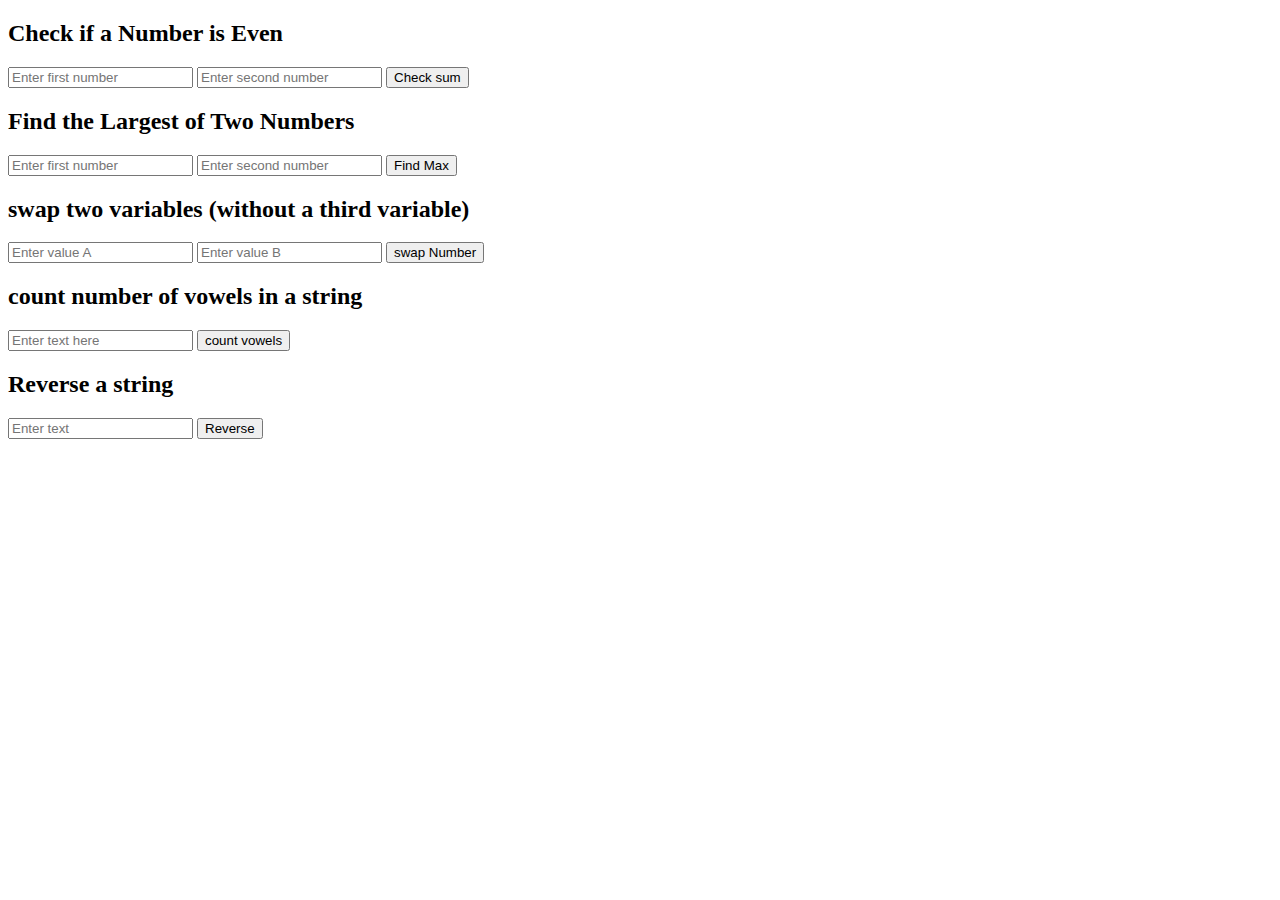
<file: index.html>
<!DOCTYPE html>
<html lang="en">

<head>
  <meta charset="UTF-8">
  <meta name="viewport" content="width=device-width, initial-scale=1.0">
  <title>Check if a number is even or odd</title>
</head>

<body>
  <h2>Check if a Number is Even</h2> <!-- Section: Check if a Number is Even -->
  <!--<input type="text" id="numberInput" placeholder="Enter a number">-->
  <input type="text" id="num1" placeholder="Enter first number">  <!-- Input field to enter the first number -->
  <input type="text" id="num2" placeholder="Enter second number">
  <button id="evenBtn" onclick="checkSum()">Check sum</button> <!-- Button to trigger the checkSum() function on click -->
  <p id="evenResult"></p> <!-- Paragraph to display the result of even/odd check -->

  <h2>Find the Largest of Two Numbers</h2>  <!-- Section: Find the Largest of Two Numbers -->
  <input type="text" id="numA" placeholder="Enter first number"><!-- Input field for first number -->
  <input type="text" id="numB" placeholder="Enter second number"><!-- Input field for second number -->
  <button id="maxBtn" onclick="findMax()">Find Max</button>  <!-- Button to call the findMax() function -->
  <p id="maxResult"></p> <!-- Paragraph to display the maximum result -->

  <h2>swap two variables (without a third variable)</h2>   <!-- Section: Swap two variables without a third variable -->
  <input type="text" id="swapA" placeholder="Enter value A"> <!-- Input for first value -->
  <input type="text" id="swapB" placeholder="Enter value B"> <!-- Input for first value -->
  <button id="swapBtn" onclick="swapNumbers()">swap Number</button>  <!-- Button to call swapNumbers() function -->
  <p id="swapResult"></p> <!-- Paragraph to display swapped result -->

  <h2>count number of vowels in a string</h2>   <!-- Section: Count number of vowels in a string -->
  <input type="text" id="vowelInput" placeholder="Enter text here"> <!-- Input text field for entering the string -->
  <button id="countBtn" onclick="countVowels()">count vowels</button>  <!-- Button to trigger countVowels() function -->
  <p id="vowelResult" ></p> <!-- Paragraph to display the vowel count -->

  <h2>Reverse a string</h2>  <!-- Section: Reverse a string -->
  <input type="text" id="reverseInput" placeholder="Enter text">  <!-- Input field to enter the text to reverse -->
  <button id="reverBtn" onclick="Reverse()">Reverse</button>     <!-- Button to call Reverse() function -->
  <p id="reverseResult"></p> <!-- Paragraph to show the reversed string -->

  <script src="solutions.js"></script> <!-- Link to the JavaScript file 'solutions.js' that contains all function definitions -->

</body>

</html>
</file>
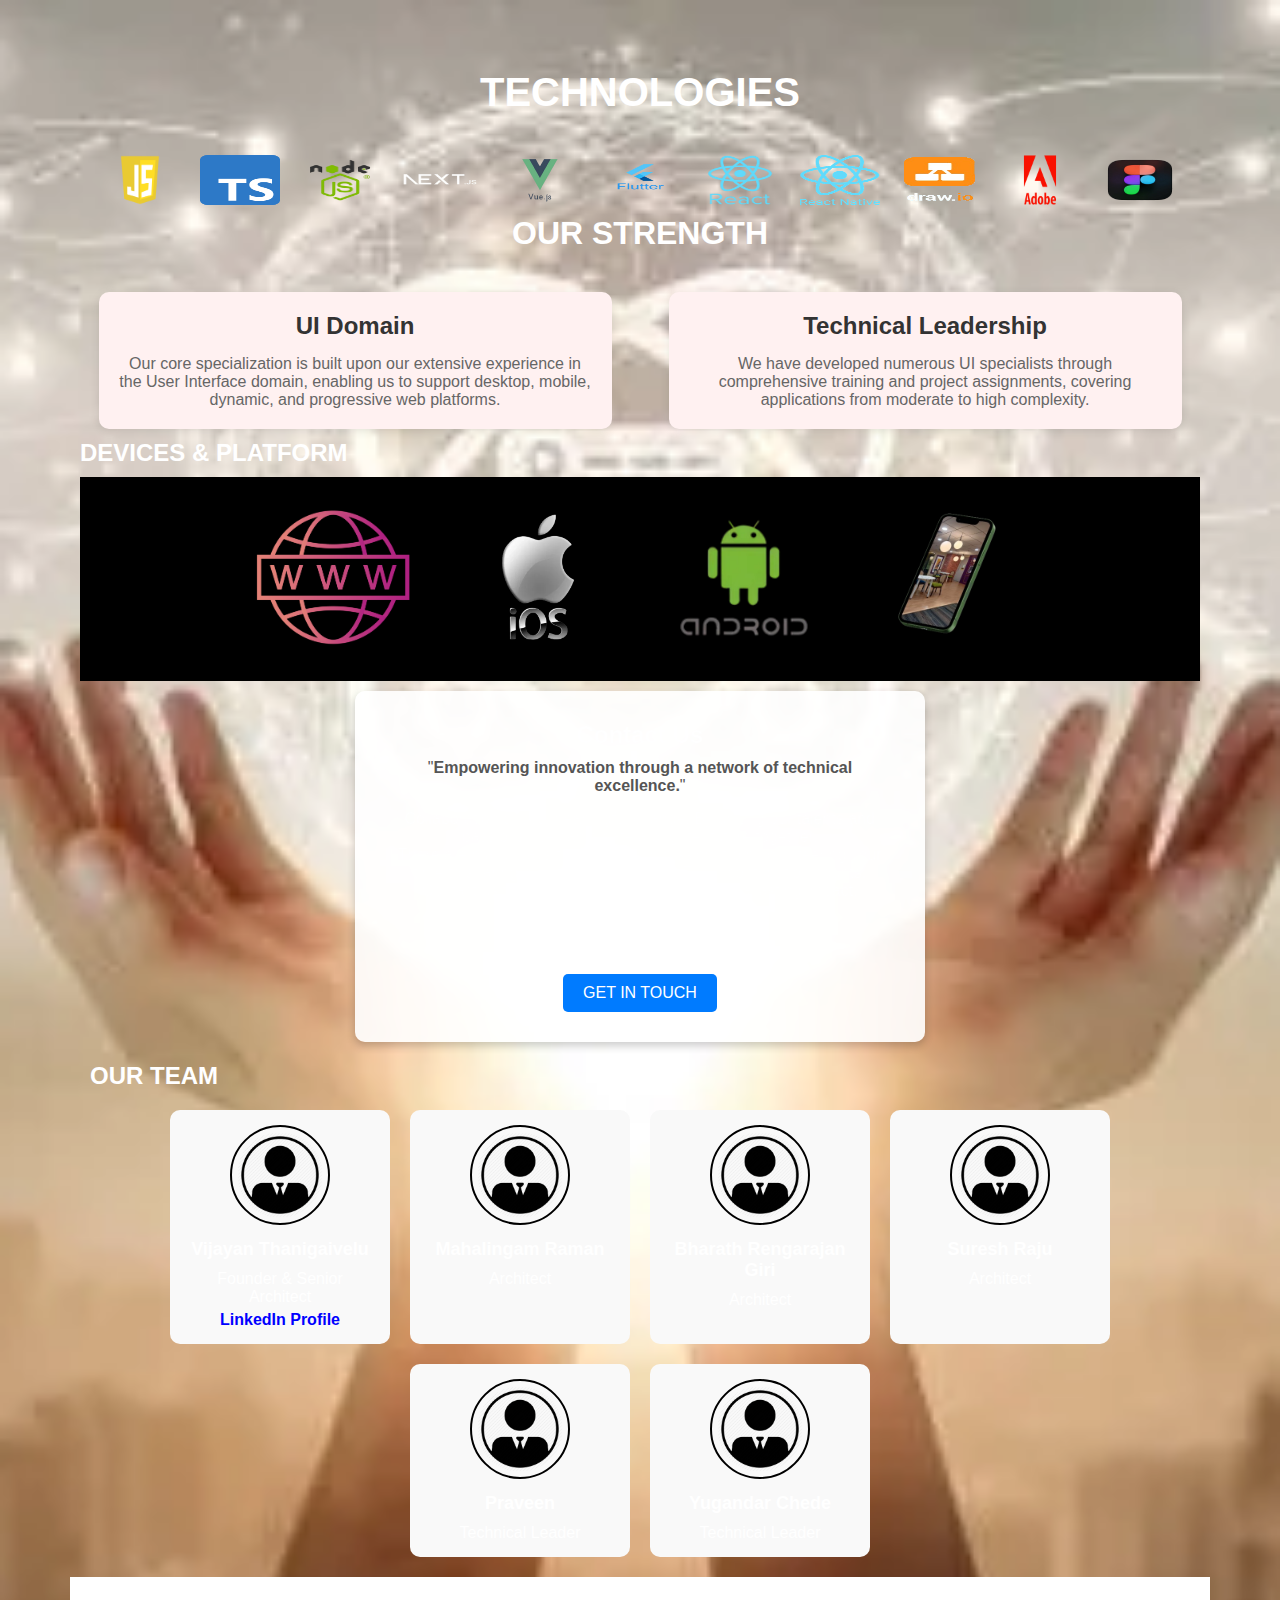
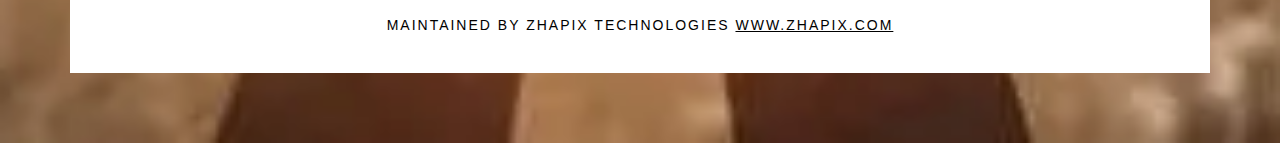
<file: uiexperts-webapp/index.html>
<!DOCTYPE html>
<html lang="en">
<head>
    <meta charset="UTF-8">
    <meta name="viewport" content="width=device-width, initial-scale=1.0">
    <title>UI Experts Network</title>
    <link rel="stylesheet" href="style.css">
     <link rel="stylesheet" href="contact-us.css">
    <link rel="stylesheet" href="our-team.css">
    <link rel="stylesheet" href="footer.css"> 
    <link rel="stylesheet" href="Technologies.css">
    <link rel="stylesheet" href="ourstrength.css">    
</head>
<body>

    <section>
    <div class="technology-section">
        <div class="container">
        <h1>TECHNOLOGIES</h1>
        <div class="tech-icons">
            <img src="java script.png" alt="JavaScript" />
            <img src="ts.png" alt="TypeScript" />
            <img src="node.png" alt="Node.js" />
            <img src="next.webp" alt="Next.js" />
            <img src="vuejs.png" alt="Vue.js" />
            <img src="flutter.png" alt="Flutter" />
            <img src="react.png" alt="React" />
            <img src="React native.png" alt="React Native" />
            <img src="Draw.io.png" alt="Draw.io" />
            <img src="adobe.png" alt="Adobe" />
            <img src="figma.png" alt="Figma" />
        </div>
    </div>
</body>
</html>

    <section class="Our Strength">
        <div>
  <div class="container">
      <h1 class="heading">OUR STRENGTH</h1>
      <div class="strengths">
          <div class="strength">
              <h2>UI Domain</h2>
              <p>Our core specialization is built upon our extensive experience in the User Interface domain, enabling us to support desktop, mobile, dynamic, and progressive web platforms.</p>
          </div>
          <div class="strength">
              <h2>Technical Leadership</h2>
              <p>We have developed numerous UI specialists through comprehensive training and project assignments, covering applications from moderate to high complexity.</p>
          </div>
      </div>
  </div>
  </section>

    
    <section class="devices-container">
        <h2>DEVICES & PLATFORM</h2>

        <div>            
            <img src="www.png" alt="Web Platform">
            <img src="apple ios.webp" alt="iOS Platform">
            <img src="android.webp" alt="Android Platform">
            <img src="moup.png" alt="Mobile App View">
        </div>
        
    </section>

    <section class="contact-container">
        <h2>Contact Us</h2>
        <p class="quote">"<strong>Empowering innovation through a network of technical excellence.</strong>"</p>
        <p>Collaboration drives meaningful change. By uniting our talents and passions, we can create a brighter future together.</p>
        <p>There are many ways to support our mission, from volunteering your time to sharing our vision with others. Every contribution counts.</p>
        <p>Contact us today to learn how you can make a lasting impact.</p>
        
        <h3>UI Experts Network</h3>
        <p>contact@uiexperts.net</p>        
        <button class="contact-button">GET IN TOUCH</button>
    </section>

    <section class="team-section">
        <h2>OUR TEAM</h2>
        <div class="team-container">
            <div class="team-member">
                <img src="profile (1).webp" alt="Vijayan Thanigaivelu">
                <h3>Vijayan Thanigaivelu</h3>
                <span>Founder & Senior Architect</span>
                <a href="https://www.linkedin.com/in/t-vijayan/" target="_blank">LinkedIn Profile</a>
            </div>
            <div class="team-member">
                <img src="profile (1).webp" alt="Mahalingam Raman">
                <h3>Mahalingam Raman</h3>
                <span>Architect</span>
            </div>
            <div class="team-member">
                <img src="profile (1).webp" alt="Bharath Rengarajan Giri">
                <h3>Bharath Rengarajan Giri</h3>
                <span>Architect</span>
            </div>
            <div class="team-member">
                <img src="profile (1).webp" alt="Suresh Raju">
                <h3>Suresh Raju</h3>
                <span>Architect</span>
            </div>
<div class="team-member">
                <img src="profile (1).webp" alt="Suresh Raju">
                <h3>Praveen</h3>
                <span>Technical Leader</span>
            </div>
            <div class="team-member">
                <img src="profile (1).webp" alt="Suresh Raju">
                <h3>Yugandar Chede</h3>
                <span>Technical Leader</span>
            </div>
        </div>
    </section>    
    <footer>
        <p>MAINTAINED BY ZHAPIX TECHNOLOGIES <a href="https://www.zhapix.com" target="_blank">WWW.ZHAPIX.COM</a></p>
      </footer>
</body>
</html>
</file>
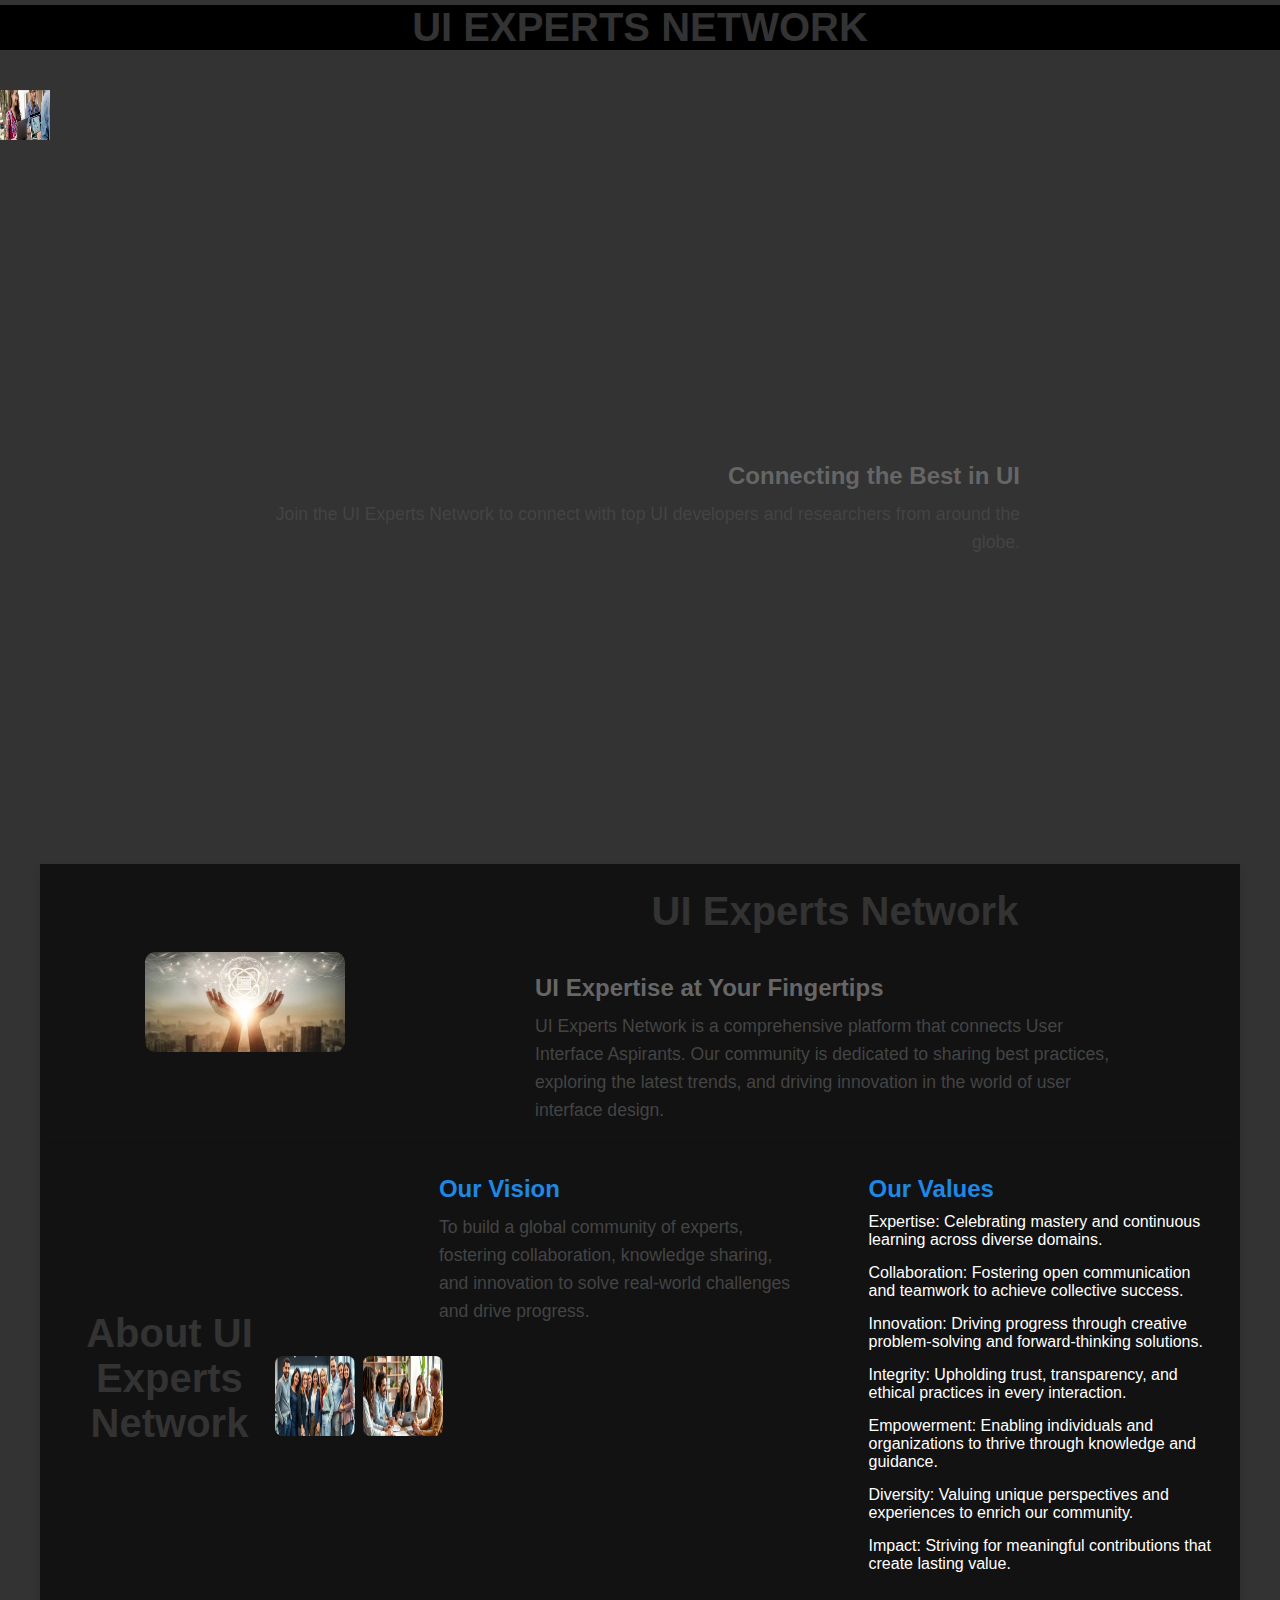
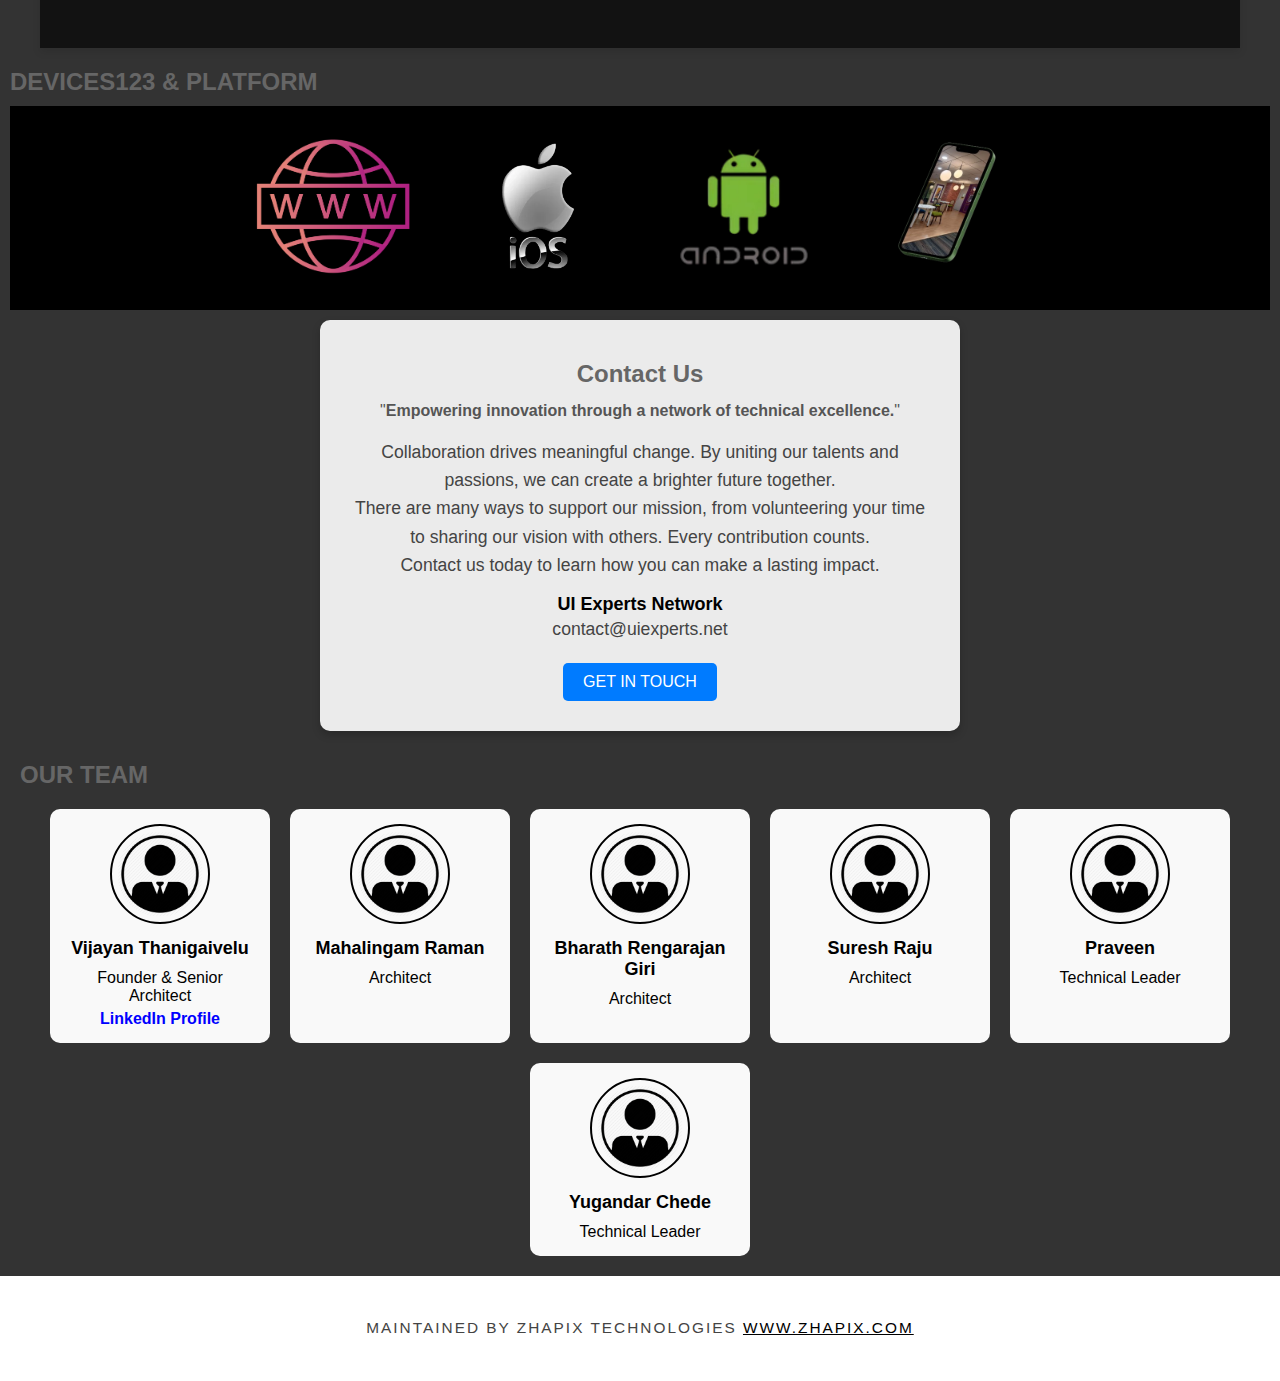
<file: GitHub/uiexperts-webapp/index.html>
<!DOCTYPE html>
<html lang="en">
<head>
    <meta charset="UTF-8">
    <meta name="viewport" content="width=device-width, initial-scale=1.0">
    <title>UI Experts Network</title>
    <link rel="stylesheet" href="style.css">
     <link rel="stylesheet" href="contact-us.css">
    <link rel="stylesheet" href="our-team.css">
    <link rel="stylesheet" href="footer.css"> 
</head>
<body>
    <header>
        <h1>UI EXPERTS NETWORK</h1>
    </header>
    <div>
    <img src="cover page.png" alt="Description of image" class=" ">
</div>
    <main>
        <section class="hero">
            <h2>Connecting the Best in UI</h2>
            <p>Join the UI Experts Network to connect with top UI developers and researchers from around the globe.</p>
        </section>
    </main>
        <section>
            <div class="container">
                <div class="image-section">
                    <img src="img 4.webp" alt="UI Expertise">
                </div>
                <div class="text-section">
                    <h1>UI Experts Network</h1>
                    <h2>UI Expertise at Your Fingertips</h2>
                    <p>
                        UI Experts Network is a comprehensive platform that connects User Interface Aspirants. 
                        Our community is dedicated to sharing best practices, exploring the latest trends, 
                        and driving innovation in the world of user interface design.
                    </p>
                </div>
            </div>
        </section>

        <section>
            <div class="container">
                <h1>About UI Experts Network</h1>
        
                <div class="images">
                    <img src="team.webp" alt="Team Image 1" class="team-image">
                    <img src="our value.webp" alt="Team Image 2" class="team-image">
                </div>
                
                <div class="vision-values">
                    <div class="vision">
                        <h2>Our Vision</h2>
                        <p>To build a global community of experts, fostering collaboration, knowledge sharing, and innovation to solve real-world challenges and drive progress.</p>
                    </div>
                    <div class="values">
                        <h2>Our Values</h2>
                        <ul>
                            <li>Expertise: Celebrating mastery and continuous learning across diverse domains.</li>
                            <li>Collaboration: Fostering open communication and teamwork to achieve collective success.</li>
                            <li>Innovation: Driving progress through creative problem-solving and forward-thinking solutions.</li>
                            <li>Integrity: Upholding trust, transparency, and ethical practices in every interaction.</li>
                            <li>Empowerment: Enabling individuals and organizations to thrive through knowledge and guidance.</li>
                            <li>Diversity: Valuing unique perspectives and experiences to enrich our community.</li>
                            <li>Impact: Striving for meaningful contributions that create lasting value.</li>
                        </ul>
                    </div>
                </div>
            </div>
        </section>
            
    <section class="devices-container">
        <h2>DEVICES123 & PLATFORM</h2>

        <div>                                                         
            <img src="www.png" alt="Web Platform">
            <img src="apple ios.webp" alt="iOS Platform">
            <img src="android.webp" alt="Android Platform">
            <img src="moup.png" alt="Mobile App View">
        </div>
        
    </section>

    <section class="contact-container">
        <h2>Contact Us</h2>
        <p class="quote">"<strong>Empowering innovation through a network of technical excellence.</strong>"</p>
        <p>Collaboration drives meaningful change. By uniting our talents and passions, we can create a brighter future together.</p>
        <p>There are many ways to support our mission, from volunteering your time to sharing our vision with others. Every contribution counts.</p>
        <p>Contact us today to learn how you can make a lasting impact.</p>
        
        <h3>UI Experts Network</h3>
        <p>contact@uiexperts.net</p>        
        <button class="contact-button">GET IN TOUCH</button>
    </section>

    <section class="team-section">
        <h2>OUR TEAM</h2>
        <div class="team-container">
            <div class="team-member">
                <img src="profile (1).webp" alt="Vijayan Thanigaivelu">
                <h3>Vijayan Thanigaivelu</h3>
                <span>Founder & Senior Architect</span>
                <a href="https://www.linkedin.com/in/t-vijayan/" target="_blank">LinkedIn Profile</a>
            </div>
            <div class="team-member">
                <img src="profile (1).webp" alt="Mahalingam Raman">
                <h3>Mahalingam Raman</h3>
                <span>Architect</span>
            </div>
            <div class="team-member">
                <img src="profile (1).webp" alt="Bharath Rengarajan Giri">
                <h3>Bharath Rengarajan Giri</h3>
                <span>Architect</span>
            </div>
            <div class="team-member">
                <img src="profile (1).webp" alt="Suresh Raju">
                <h3>Suresh Raju</h3>
                <span>Architect</span>
            </div>
<div class="team-member">
                <img src="profile (1).webp" alt="Suresh Raju">
                <h3>Praveen</h3>
                <span>Technical Leader</span>
            </div>
            <div class="team-member">
                <img src="profile (1).webp" alt="Suresh Raju">
                <h3>Yugandar Chede</h3>
                <span>Technical Leader</span>
            </div>
        </div>
    </section>    
    <footer>
        <p>MAINTAINED BY ZHAPIX TECHNOLOGIES <a href="https://www.zhapix.com" target="_blank">WWW.ZHAPIX.COM</a></p>
      </footer>
</body>
</html>
</file>
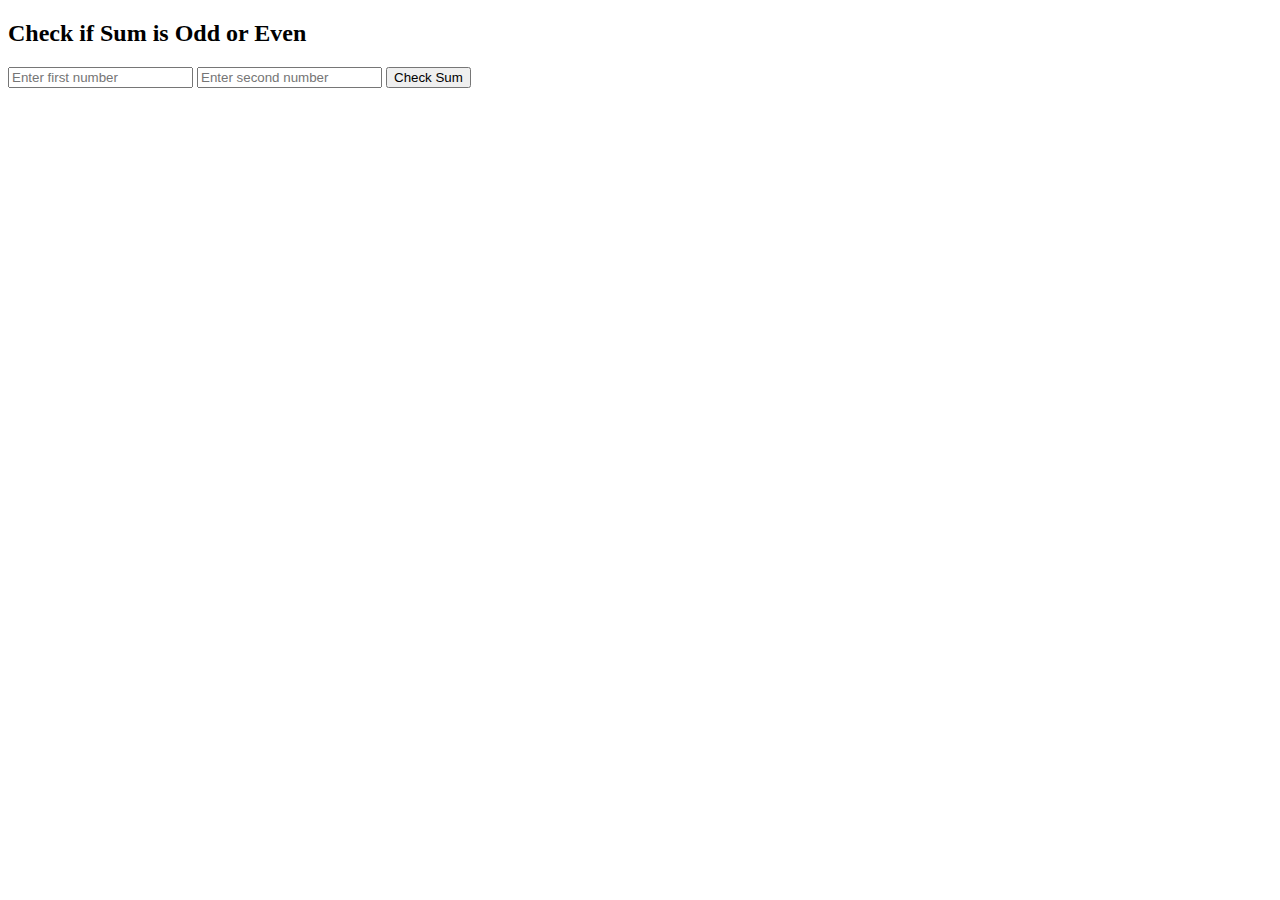
<file: index1.html>
<!DOCTYPE html>
<html>

<head>
    <title>Odd/Even Checker</title>
</head>

<body>
    <div id="oddEven">
        <h2>Check if Sum is Odd or Even</h2>
        <input type="number" id="num1" placeholder="Enter first number">
        <input type="number" id="num2" placeholder="Enter second number">
        <button onclick="checkSum ()">Check Sum</button>
        <p></p>
    </div>


    <script>
        function checkSum() {
            // Get the values from input boxes
            const num1 = parseInt(document.getElementById('num1').value) || 0;
            const num2 = parseInt(document.getElementById('num2').value) || 0;

            // Calculate the sum
            const sum = num1 + num2;

            // Check if sum is odd or even
            const result = sum % 2 === 0 ? "even" : "odd";

            // Display the result 
            document.querySelector('p').textContent =
                `The sum of ${num1} and ${num2} is ${sum}, which is ${result}. `;
         }
    </script>
</body>

</html
</file>
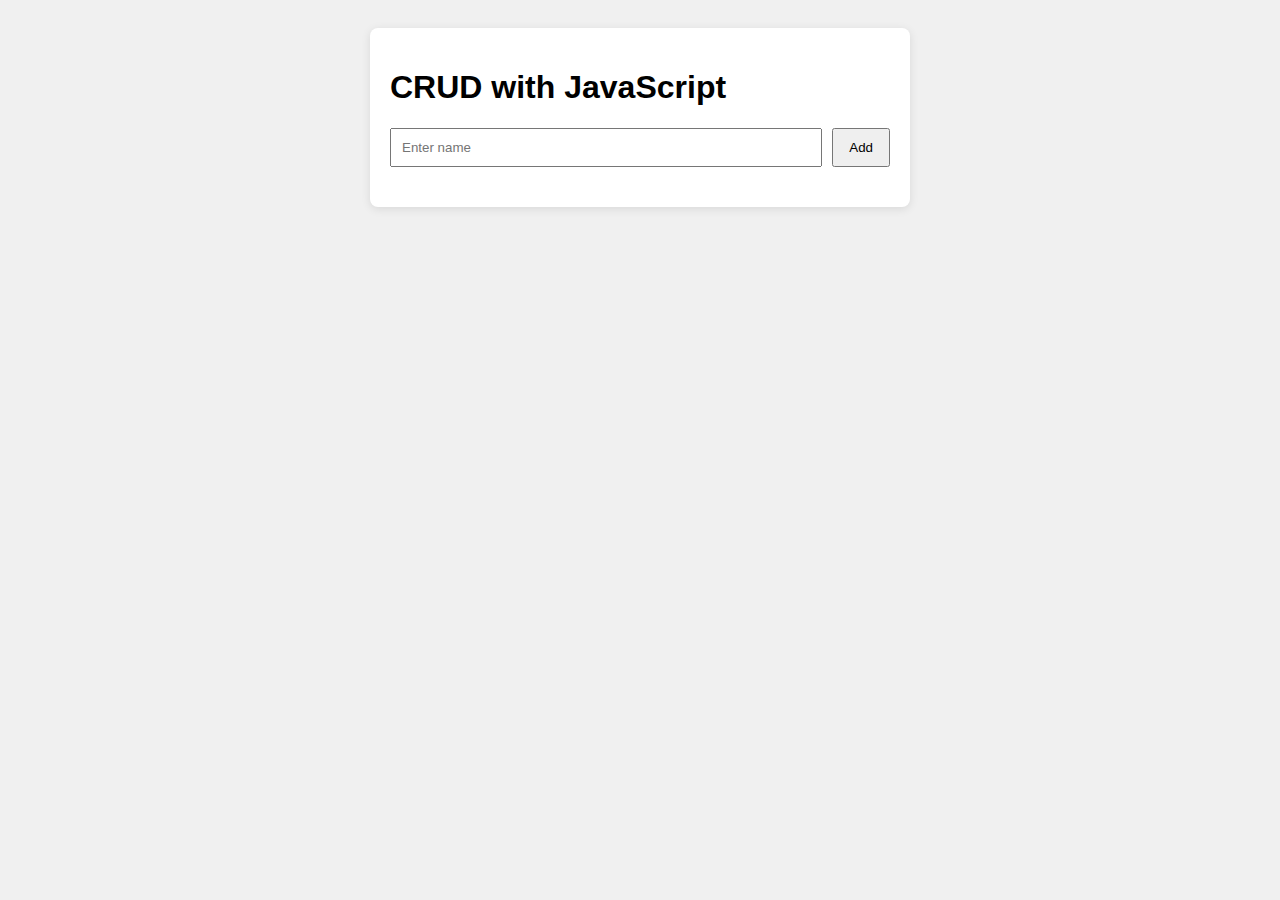
<file: index2.html>
<!DOCTYPE html>
<html lang="en">
<head>
  <meta charset="UTF-8" />
  <meta name="viewport" content="width=device-width, initial-scale=1.0" />
  <title>Basic CRUD App</title>
  <link rel="stylesheet" href="style.css" />
</head>
<body>
  <div class="container">
    <h1>CRUD with JavaScript</h1>
    <form id="crudForm">
      <input type="text" id="nameInput" placeholder="Enter name" required />
      <button type="submit">Add</button>
    </form>
    <ul id="itemList"></ul>
  </div>
  <script src="script.js"></script>
</body>
</html>
</file>
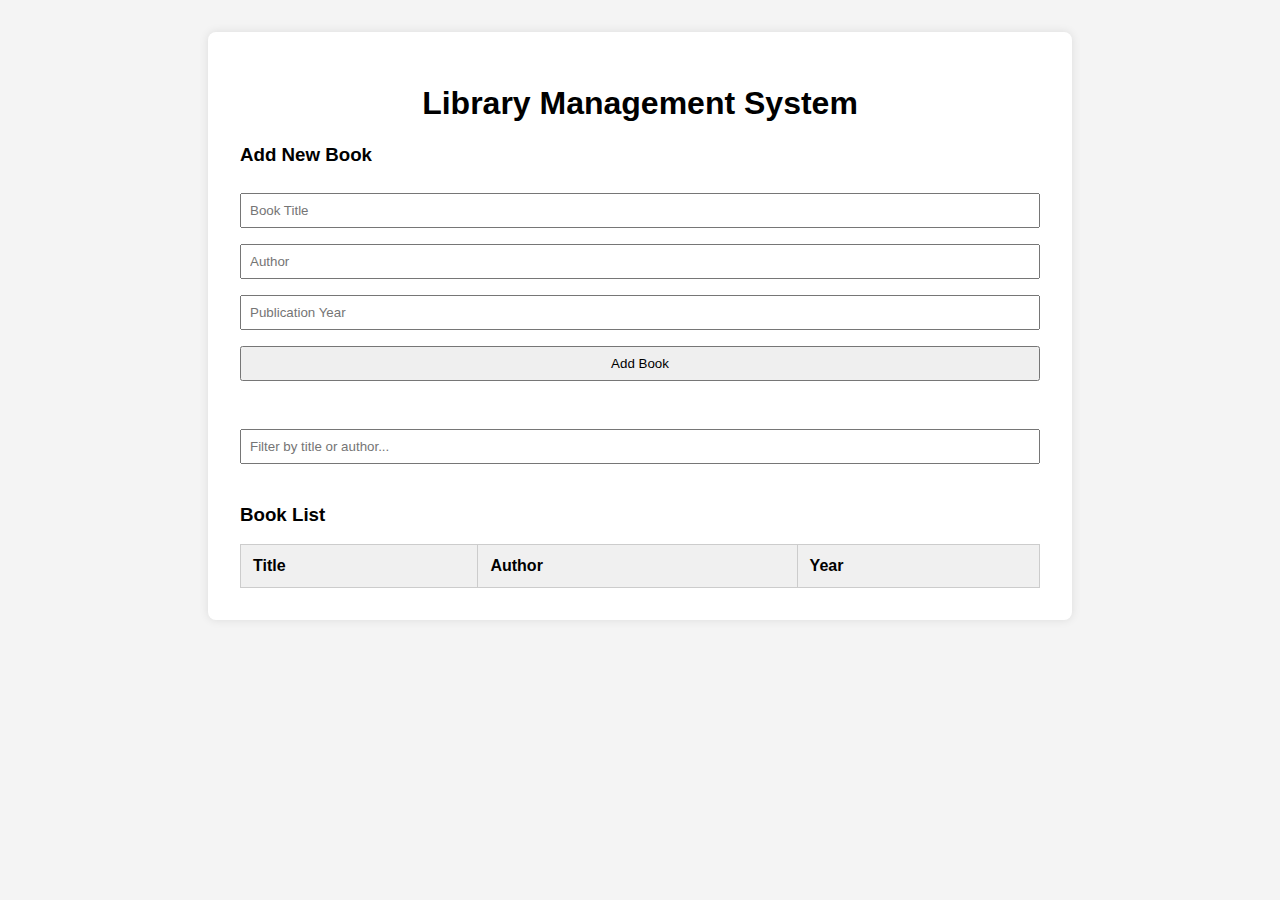
<file: Library index.html>
<!DOCTYPE html>
<html lang="en">
<head>
  <meta charset="UTF-8" />
  <meta name="viewport" content="width=device-width, initial-scale=1" />
  <title>Library Management System</title>
  <style>
    body {
      font-family: Arial, sans-serif;
      margin: 2rem;
      background-color: #f4f4f4;
    }

    h1 {
      text-align: center;
    }

    .container {
      max-width: 800px;
      margin: auto;
      background: #fff;
      padding: 2rem;
      border-radius: 8px;
      box-shadow: 0 0 10px rgba(0,0,0,0.1);
    }

    form, .filter-box {
      margin-bottom: 2rem;
    }

    input, button {
      padding: 0.5rem;
      margin: 0.5rem 0;
      width: 100%;
      box-sizing: border-box;
    }

    table {
      width: 100%;
      border-collapse: collapse;
    }

    th, td {
      padding: 0.75rem;
      border: 1px solid #ccc;
      text-align: left;
    }

    th {
      background-color: #f0f0f0;
    }
  </style>
</head>
<body>
  <div id="root"></div>
    <script type="module" src="/src/main.jsx"></script>

  <div class="container">
    <h1>Library Management System</h1>

    <form id="addBookForm">
      <h3>Add New Book</h3>
      <input type="text" id="title" placeholder="Book Title" required />
      <input type="text" id="author" placeholder="Author" required />
      <input type="number" id="year" placeholder="Publication Year" required />
      <button type="submit">Add Book</button>
    </form>

    <div class="filter-box">
      <input type="text" id="filterInput" placeholder="Filter by title or author..." />
    </div>

    <h3>Book List</h3>
    <table id="bookTable">
      <thead>
        <tr>
          <th>Title</th>
          <th>Author</th>
          <th>Year</th>
        </tr>
      </thead>
      <tbody>
        <!-- Book rows will be added here dynamically -->
      </tbody>
    </table>
  </div>

  <script>
    const form = document.getElementById('addBookForm');
    const tableBody = document.querySelector('#bookTable tbody');
    const filterInput = document.getElementById('filterInput');

    const books = [];

    function renderTable(data) {
      tableBody.innerHTML = '';
      data.forEach(book => {
        const row = document.createElement('tr');
        row.innerHTML = `
          <td>${book.title}</td>
          <td>${book.author}</td>
          <td>${book.year}</td>
        `;
        tableBody.appendChild(row);
      });
    }

    form.addEventListener('submit', function (e) {
      e.preventDefault();

      const title = document.getElementById('title').value.trim();
      const author = document.getElementById('author').value.trim();
      const year = document.getElementById('year').value;

      books.push({ title, author, year });
      renderTable(books);
      form.reset();
    });

    filterInput.addEventListener('input', function () {
      const searchTerm = filterInput.value.toLowerCase();
      const filteredBooks = books.filter(book =>
        book.title.toLowerCase().includes(searchTerm) ||
        book.author.toLowerCase().includes(searchTerm)
      );
      renderTable(filteredBooks);
    });
  </script>
</body>
</html>
</file>
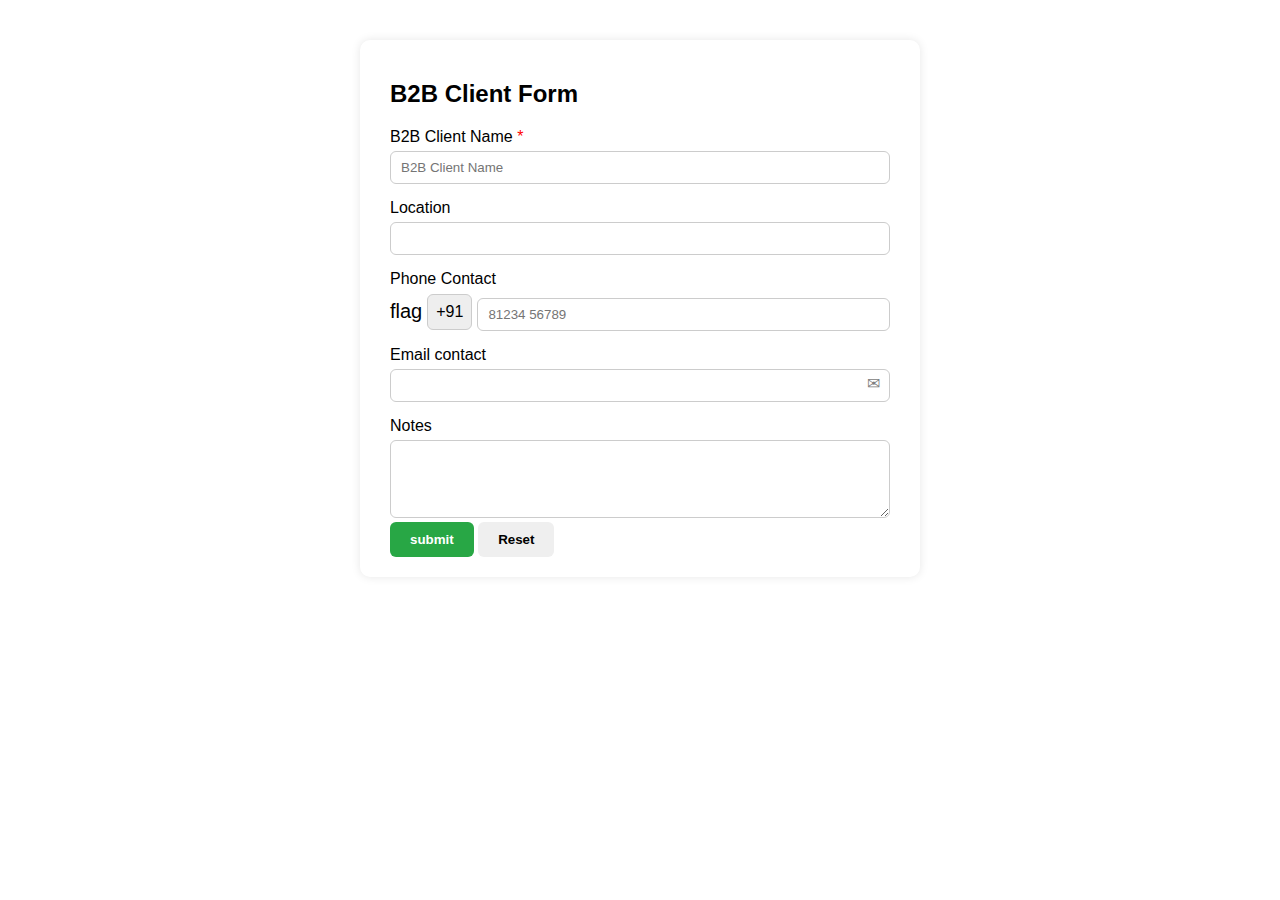
<file: src/b2b client index.html>
<!DOCTYPE html>
<html>
<head>
    <meta charset='utf-8'>
    <meta http-equiv='X-UA-Compatible' content='IE=edge'>
    <title>Page Title</title>
    <meta name='viewport' content='width=device-width, initial-scale=1'>
    <style>
    
.form-container {
  background: white;
  padding: 20px 30px;
  max-width: 500px;
  margin: 40px auto;
  border-radius: 10px;
  box-shadow: 0 0 10px rgba(0, 0, 0, 0.1);
  font-family: Arial, sans-serif;
}

h2 {
  margin-bottom: 20px;
  font-size: 1.5rem;
}

label {
  display: block;
  margin-top: 15px;
  font-weight: 500;
}

.required {
  color: red;
}

input,
textarea {
  width: 100%;
  padding: 8px 10px;
  margin-top: 5px;
  border: 1px solid #ccc;
  border-radius: 6px;
  box-sizing: border-box;
}

.phone-input {
  display: flex;
  align-items: center;
  gap: 5px;
  margin-top: 5px;
}

.phone-input .flag {
  font-size: 20px;
}

.phone-input .country-code {
  padding: 8px;
  background: #eee;
  border: 1px solid #ccc;
  border-radius: 6px;
}

.phone-input input {
  flex: 1;
}

.email-input {
  position: relative;
}

.email-input input {
  width: 100%;
}

.email-icon {
  position: absolute;
  right: 10px;
  top: 50%;
  transform: translateY(-50%);
  pointer-events: none;
  color: gray;
}

.button-group {
  margin-top: 20px;
  display: flex;
  gap: 10px;
}

button {
  padding: 10px 20px;
  border: none;
  border-radius: 6px;
  cursor: pointer;
  font-weight: bold;
}

.submit {
  background-color: #28a745;
  color: white;
}

.reset {
  background-color: #e2e6ea;
  color: #000;
}
</style>
        
</head>
<body>
    <div class="form-container">
    <h2>B2B Client Form</h2>
    <form id="b2bForm">
      <label>B2B Client Name <span class="required">*</span></label>
      <input type="text" id="client Name" placeholder="B2B Client Name" required />
      <label>Location</label>
      <input type="text" id="Location" />
      <label>Phone Contact</label>
      <div class="phone-input">
        <span class="flag">flag</span>
        <span class="country-code">+91</span>
        <input type="text" id="phone" placeholder="81234 56789" />
        </div>
        <label>Email contact</label>
        <div class="email-input">
            <input type="email" id="email"/>
            <span class="email-icon">&#9993;</span>
        </div>
        <label>Notes</label>
        <textarea id="Notes" rows="4"></textarea>
        <div class="button group">
            <button type="submit" class="submit">submit</button>
            <button type="Reset"  class="Reset">Reset</button>
             
        </div>
    </form>
    </div>
    <script>
        document.getElementById("b2bForm").addEventListener("submit", function (e) {
  e.preventDefault();

  const clientName = document.getElementById("clientName").value;
  const location = document.getElementById("location").value;
  const phone = document.getElementById("phone").value;
  const email = document.getElementById("email").value;
  const notes = document.getElementById("notes").value;

  const data = {
    clientName,
    location,
    phone,
    email,
    notes,
  };

  console.log("Form submitted:", data);
  alert("Form submitted! Check console for details.");
});


    </script>
</body>
</html>
</file>
<file: uiexperts-webapp/style.css>
body {
    background: url('img\ 4.webp') no-repeat center center/cover;
    font-family: Arial, sans-serif;
}

.devices-container {
    padding: 10px;
    width: 100%;
    div {
        background-color: black;
        text-align: center;

        img {
            width: 200px;
            height: 200px;
        }
    }
}

h2 {
    font-size: 10px;
    margin-bottom: 10px;
}

table {
    margin: 0 auto;
}

td {
    padding: 15px;
}

img {
    width: 50px;
    height: 50px;
}
</file>
<file: uiexperts-webapp/contact-us.css>
* {
    margin: 0;
    padding: 0;
    box-sizing: border-box;
    font-family: Arial, sans-serif;
}

.contact-container {
    background: rgba(255, 255, 255, 0.9);
    padding: 30px;
    text-align: center;
    width: 50%;
    margin: auto;    
    border-radius: 10px;
    box-shadow: 0px 4px 8px rgba(0, 0, 0, 0.2);
}

h2 {
    font-size: 24px;
    font-weight: bold;
}

.quote {
    font-size: 16px;
    color: #555;
    margin-bottom: 15px;
}

h3 {
    font-size: 18px;
    font-weight: bold;
    margin-top: 15px;
}

.contact-button {
    margin-top: 20px;
    padding: 10px 20px;
    background-color: #007BFF;
    color: white;
    border: none;
    border-radius: 5px;
    cursor: pointer;
    font-size: 16px;
}

.contact-button:hover {
    background-color: #0056b3;
}
</file>
<file: uiexperts-webapp/our-team.css>
.team-section {
    padding: 20px;
}

.team-section h2 {
    font-size: 24px;
    margin-bottom: 20px;
}

.team-container {
    display: flex;
    flex-wrap: wrap;
    justify-content: center;
    gap: 20px;
}

.team-member {
    width: 220px;
    padding: 15px;
    background: #f9f9f9;
    border-radius: 10px;
    text-align: center;
    transition: transform 0.3s;
}

.team-member:hover {
    transform: scale(1.05);
}

.team-member img {
    width: 100px;
    height: 100px;
    border-radius: 50%;
    border: 2px solid #000;
    padding: 5px;
}

.team-member h3 {
    font-size: 18px;
    margin: 10px 0;
}

.team-member p {
    font-size: 14px;
    color: #666;
}

.team-member a {
    display: block;
    color: blue;
    text-decoration: none;
    font-weight: bold;
    margin-top: 5px;
}

.team-member a:hover {
    text-decoration: underline;
}
</file>
<file: uiexperts-webapp/footer.css>
footer {
  text-align: center;
  padding: 40px 20px;
  background-color: #fff;
  font-size: 14px;
  letter-spacing: 2px;
  color: #000;
}

footer a {
  color: black;
  text-decoration: underline;
}

footer a:hover {
  color: #555;
}
</file>
<file: uiexperts-webapp/Technologies.css>
body {
  background-color: black; 
  color: white; 
  margin: 0; 
  padding: 20px; 
}

.container {
  text-align: center; /* Center content */
}

.technology-section {
  padding: 50px;
}

h1 {
  font-size: 2.5rem; 
  margin-bottom: 30px; 
}

.tech-icons {
  display: flex; 
  justify-content: center; 
  flex-wrap: wrap; 
}

.tech-icons img {
  width: 80px; 
  height:100; 
  margin: 10px; 
}
</file>
<file: uiexperts-webapp/ourstrength.css>
body {
    font-family: 'Arial', sans-serif;
    background-color: #fff1f1;
    margin: 0;
    padding: 20px;
  }
  
  .container {
    max-width: 1200px;
    margin: 0 auto;
  }
  
  .heading {
    text-align: center;
    font-size: 32px;
    font-weight: bold;
    margin-bottom: 40px;
  }
  
  .strengths {
    display: flex;
    justify-content: space-around;
    text-align: center;
  }
  
  .strength {
    width: 45%;
    background-color: #fff1f1;
    padding: 20px;
    box-shadow: 0 2px 10px rgba(0, 0, 0, 0.1);
    border-radius: 10px;
  }
  
  .strength h2 {
    font-size: 24px;
    color: #333;
    margin-bottom: 15px;
  }
  
  .strength p {
    font-size: 16px;
    color: #666;
  }
</file>
<file: GitHub/uiexperts-webapp/style.css>
body {
    font-family: Arial, sans-serif;
    margin: 0;
    color: black;
    background-color: #333333; 
}

header {
    background-color: #000000;
    color: white; 
    /* padding: 20px; */
    text-align: left;
}

.full-screen-image {
    /* position: fixed;  */
    top: 0; 
    left: 0; 
    width: 1000px; 
    height: 900px; 
    object-fit: cover; 
    z-index: -1; 
  }

h1 {
    margin: 5px;
    font-size: 2.5em;
}

main {
    display: flex;
    justify-content: center;
    align-items: center;
    height: 80vh;
}

.hero {
    text-align: end;
    max-width: 800px;
    padding: 20px;
    border-radius: 8px;

}
     
h2 {
    font-size: 50px;
    margin: 10px 0;
    ;
   
}

p {
    font: size 50px;
    margin: 0;
   
}

.container {
    display: flex;
    justify-content: space-around;
    align-items: center;
    padding: 50px;
    max-width: 1200px;
    margin: auto;
    background-color: white;
    box-shadow: 0 4px 8px rgba(0, 0, 0, 0.1);
}

.image-section img {
    max-width: 100%;
    width: 200px;
    height:100px;
    border-radius: 10px;
}

.text-section {
    max-width: 600px;
    margin-left: 20px;
}

h1 {
    font-size: 2.5em;
    color: #333;
}

h2 {
    font-size: 1.5em;
    color: #666;
}

p {
    font-size: 1.1em;
    color: #444;
    line-height: 1.6;
}
.container {
    background-color: #121212;
    color: #FFFFFF;
    margin: 0;
    padding: 20px;
    max-width: 1200px;
    margin: auto;
}

h1 {
    text-align: center;
    margin-bottom: 40px;
}

.vision-values {
    display: flex;
    justify-content: space-between;
    margin-bottom: 40px;
}

.vision, .values {
    width: 45%;
}

.vision h2, .values h2 {
    color: #1E88E5;
}

ul {
    list-style-type: none;
    padding: 0;
}

.values li {
    margin-bottom: 15px;
}

.images {
    display: flex;
    justify-content: center;
    align-items: start;
}

.team-image {
    width: 80px;
    height: 80px;
    margin: 0 2.5%;
    border-radius: 8px;
}

.devices-container {
    padding: 10px;
    width: 100%;
    div {
        background-color: black;
        text-align: center;

        img {
            width: 200px;
            height: 200px;
        }
    }
}

h2 {
    font-size: 10px;
    margin-bottom: 10px;
}

table {
    margin: 0 auto;
}

td {
    padding: 15px;
}

img {
    width: 50px;
    height: 50px;
}
</file>
<file: GitHub/uiexperts-webapp/contact-us.css>
* {
    margin: 0;
    padding: 0;
    box-sizing: border-box;
    font-family: Arial, sans-serif;
}

.contact-container {
    background: rgba(255, 255, 255, 0.9);
    padding: 30px;
    text-align: center;
    width: 50%;
    margin: auto;    
    border-radius: 10px;
    box-shadow: 0px 4px 8px rgba(0, 0, 0, 0.2);
}

h2 {
    font-size: 24px;
    font-weight: bold;
}

.quote {
    font-size: 16px;
    color: #555;
    margin-bottom: 15px;
}

h3 {
    font-size: 18px;
    font-weight: bold;
    margin-top: 15px;
}

.contact-button {
    margin-top: 20px;
    padding: 10px 20px;
    background-color: #007BFF;
    color: white;
    border: none;
    border-radius: 5px;
    cursor: pointer;
    font-size: 16px;
}

.contact-button:hover {
    background-color: #0056b3;
}
</file>
<file: GitHub/uiexperts-webapp/our-team.css>
.team-section {
    padding: 20px;
}

.team-section h2 {
    font-size: 24px;
    margin-bottom: 20px;
}

.team-container {
    display: flex;
    flex-wrap: wrap;
    justify-content: center;
    gap: 20px;
}

.team-member {
    width: 220px;
    padding: 15px;
    background: #f9f9f9;
    border-radius: 10px;
    text-align: center;
    transition: transform 0.3s;
}

.team-member:hover {
    transform: scale(1.05);
}

.team-member img {
    width: 100px;
    height: 100px;
    border-radius: 50%;
    border: 2px solid #000;
    padding: 5px;
}

.team-member h3 {
    font-size: 18px;
    margin: 10px 0;
}

.team-member p {
    font-size: 14px;
    color: #666;
}

.team-member a {
    display: block;
    color: blue;
    text-decoration: none;
    font-weight: bold;
    margin-top: 5px;
}

.team-member a:hover {
    text-decoration: underline;
}
</file>
<file: GitHub/uiexperts-webapp/footer.css>
footer {
  text-align: center;
  padding: 40px 20px;
  background-color: #fff;
  font-size: 14px;
  letter-spacing: 2px;
  color: #000;
}

footer a {
  color: black;
  text-decoration: underline;
}

footer a:hover {
  color: #555;
}
</file>
<file: style.css>
body {
  font-family: Arial, sans-serif;
  background: #f0f0f0;
  padding: 20px;
}
.container {
  max-width: 500px;
  background: white;
  padding: 20px;
  margin: auto;
  border-radius: 8px;
  box-shadow: 0 2px 10px rgba(0,0,0,0.1);
}
form {
  display: flex;
  gap: 10px;
}
input {
  flex: 1;
  padding: 10px;
}
button {
  padding: 10px 15px;
}
ul {
  list-style: none;
  padding: 0;
  margin-top: 20px;
}
li {
  padding: 10px;
  background: #eee;
  margin-bottom: 10px;
  display: flex;
  justify-content: space-between;
}
li button {
  margin-left: 5px;
}
</file>
